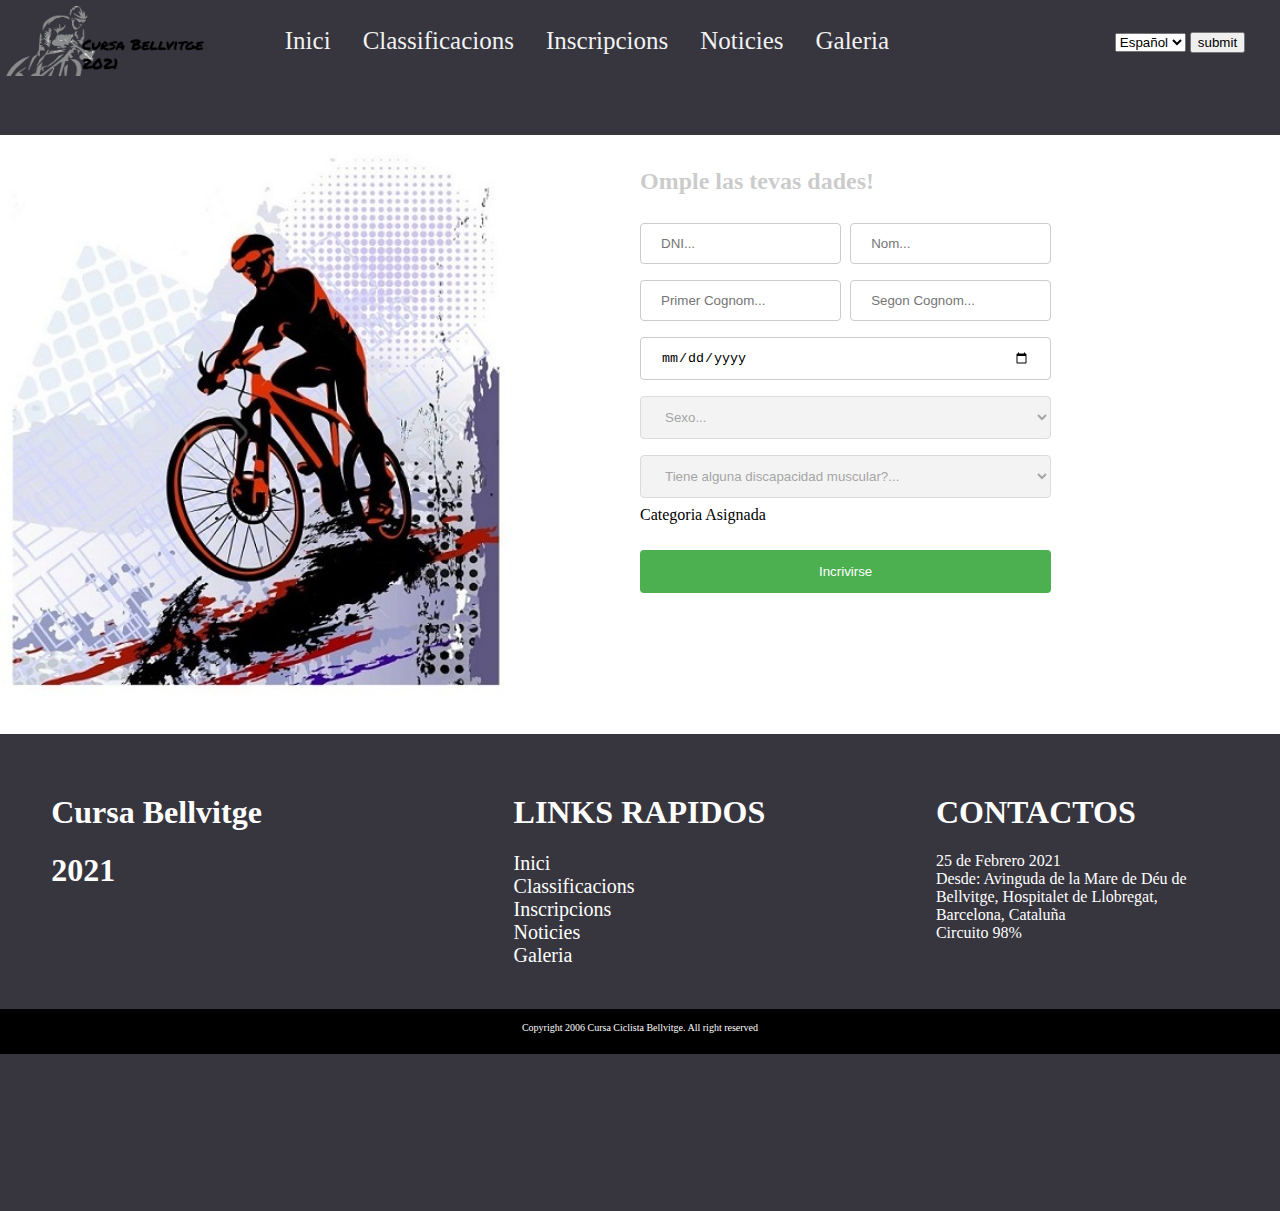
<file: view/inscripcion.html>
<!DOCTYPE html>
<html lang="en">

<head>
    <meta charset="UTF-8">
    <meta name="viewport" content="width=device-width, initial-scale=1">
    <link rel="stylesheet" href="../css/estilos.css">
    <link rel="stylesheet" href="https://cdnjs.cloudflare.com/ajax/libs/font-awesome/4.7.0/css/font-awesome.min.css">
    <link rel="icon" type="image/ico" href="../img/logo.ico">
    <script src="../js/validacion.js"></script>
    <title>Cursa bellvitge 2021</title>
</head>

<script>
    function myFunction() {
        var x = document.getElementById("myTopnav");
        if (x.className === "topnav") {
            x.className += " responsive";
        } else {
            x.className = "topnav";
        }
    }
</script>

<body>

    <div class="topnav" id="myTopnav">

        <div class="icono">
            <img src="../img/logotipo.png">
        </div>

        <a style="margin-left: 5%;" href="../index.html" class="active">Inici</a>
        <a href="classificacions.html">Classificacions</a>
        <a href="inscripcion.html">Inscripcions</a>
        <a href="noticies.html">Noticies</a>
        <a href="galeria.html">Galeria</a>
        <a href="javascript:void(0);" class="icon" onclick="myFunction()">
            <i class="fa fa-bars"></i>
        </a>


        <div class="idioma">
            <form action="" method="POST">
                <select name="idioma" id="idioma">
                    <option value="esp">Español</option>
                    <option value="ing">Ingles</option>
                </select>
                <input type="submit" value="submit">
            </form>
        </div>

    </div>

    <div class="entrada2">

        <img class="portada" src="../img/Portada2.jpg">

        <div class="form_inscrip">
            <h2 style="opacity: 0.2;">Omple las tevas dades!</h2>
            <form action="../model/inscrivir.php" method="POST" onsubmit="return validacionForm()">
                <input style="margin-right: 5px; width: 45%;" type="text" id="dni" class="validar" name="dni" placeholder="DNI...">

                <input style="width: 45%;" type="text" id="nom" class="validar" name="nom" placeholder="Nom..."><br>

                <input style="margin-right: 5px; width: 45%;" type="text" id="cognom1" class="validar" name="cognom1" placeholder="Primer Cognom...">

                <input style="width: 45%;" type="text" id="cognom2" class="validar" name="cognom2" placeholder="Segon Cognom..."><br>

                <input type="date" id="data_naix" class="validar" name="data_naix" placeholder="Fecha Nacimento..."><br>

                <select name="sexe" id="sexe" class="validar" disabled>
                    <option disabled selected value="">Sexo...</option>
                    <option value="Masculino">Hombre</option>
                    <option value="Femenino">Mujer</option>
                </select><br>

                <select name="invalidez" id="invalidez" class="validar" disabled>
                    <option disabled selected value="">Tiene alguna discapacidad muscular?...</option>
                    <option value="Si">Si</option>
                    <option value="No">No</option>
                </select><br>
                <label for="categoria">Categoria Asignada</label><br>
                <label for="categoria" id="mensaje_cat"></label>
                <input type="hidden" name="categoria" id="categoria" class="validar"><br>

                <input type="submit" id="error" value="Incrivirse">
            </form>

            <div id="mensaje" class="mensaje"></div>

        </div>


    </div>

    <footer>
        <div class="auto_presentacion">
            <h1>Cursa Bellvitge</h1>
            <h1>2021</h1>
        </div>
        <div class="footer_nav">
            <ul>
                <li>
                    <h1>LINKS RAPIDOS</h1>
                </li>
                <li><a href="../index.html">Inici</a></li>
                <li><a href="classificacions.html">Classificacions</a></li>
                <li><a href="inscripcion.html">Inscripcions</a></li>
                <li><a href="noticies.html">Noticies</a></li>
                <li><a href="galeria.html">Galeria</a></li>
            </ul>
        </div>
        <div class="contactos">
            <ul>
                <li>
                    <h1>CONTACTOS</h1>
                </li>
                <li>25 de Febrero 2021</li>
                <li>Desde: Avinguda de la Mare de Déu de Bellvitge, Hospitalet de Llobregat, Barcelona, Cataluña</li>
                <li>Circuito 98%</li>
            </ul>
        </div>
        <div class="pie_final">Copyright 2006 Cursa Ciclista Bellvitge. All right reserved</div>
    </footer>
</body>

</html>
</file>
<file: css/estilos.css>
* {
    box-sizing: border-box;
}

html,
body {
    margin: 0;
    padding: 0;
}


/*barra de navegacion*/

.topnav {
    overflow: hidden;
    text-align: center;
    box-sizing: border-box;
    height: 15vh;
    background-color: rgb(55, 54, 63);
}

#buscador {
    float: inline-end;
}

.topnav a {
    float: left;
    display: block;
    color: #f2f2f2;
    text-align: center;
    margin-top: 1%;
    padding: 14px 16px;
    text-decoration: none;
    font-size: 25px;
}

.topnav a:hover {
    text-decoration: underline;
    color: white;
}

.topnav .icon {
    display: none;
}

.icono {
    position: relative;
    float: left;
    width: 16%;
    height: 70px;
}

.icono img {
    margin-top: 3%;
    margin-left: 3%;
    width: 100%;
    height: 70px;
}

.idioma {
    float: right;
    padding-top: 2.5%;
    width: 200px;
    height: 50px;
}


/*Paguina Inicio*/

.entrada1 {
    margin: 0;
    height: 92vh;
    background-image: url(../img/Portada1.jpg);
    background-repeat: no-repeat;
    background-position: center;
    background-size: cover;
    text-align: center;
}

.portada {
    padding-top: 60px;
}

.imagen {
    margin: auto;
}

.inscripcion {
    margin: auto;
    border-radius: 3%;
    width: 250px;
    height: 70px;
    border-color: white;
    border-collapse: unset;
    background: none;
}

.inscripcion a {
    text-decoration: none;
    color: white;
    font-size: 30px;
}

.reloj {
    width: 100%;
    height: 20vh;
    background-color: rgb(15, 194, 201);
}

.bienvenida {
    width: 100%;
    height: 50vh;
    background-color: rgb(15, 194, 201);
    background-image: url(../img/enlace_juego.JPG);
    background-repeat: no-repeat;
    background-position: center;
    background-size: auto;
    background-size: cover;
}

.bienvenida div {
    width: 50%;
    height: auto;
}


/*Paguina Inscripcion*/

.entrada2 {
    margin: 0;
    height: auto;
    margin-bottom: 5%;
    box-sizing: border-box;
    background-repeat: no-repeat;
    background-position: center;
    background-size: contain;
}

.portada {
    float: left;
    padding: 0;
    width: 40vw;
    margin: 0;
}

.form_inscrip {
    float: left;
    margin-left: 10%;
    width: auto;
    height: auto;
    padding-top: 1%;
}

.form_inscrip input[type=text],
.form_inscrip input[type=date],
.form_inscrip input[type=number],
.form_inscrip select {
    width: 92%;
    padding: 12px 20px;
    margin: 8px 0;
    display: inline-block;
    border: 1px solid #ccc;
    border-radius: 4px;
    box-sizing: border-box;
}

.form_inscrip input[type=submit] {
    width: 92%;
    background-color: #4CAF50;
    color: white;
    padding: 14px 20px;
    margin: 8px 0;
    border: none;
    border-radius: 4px;
    cursor: pointer;
}

.form_inscrip input[type=submit]:hover {
    background-color: #45a049;
}

.form_inscrip div {
    border-radius: 5px;
    background-color: #ffffff;
    padding: 20px;
}

.mensaje {
    display: none;
}


/*Footer*/

footer {
    float: left;
    width: 100%;
    height: 53vh;
    background-color: rgb(55, 54, 63);
    padding: 2;
    margin: 0;
    margin-top: 3%;
    text-align: center;
}

footer div {
    margin: 4%;
    margin-top: 2%;
    margin-bottom: 2%;
    padding-top: 1%;
    text-align: left;
    float: left;
    width: 25%;
    height: auto;
}

.auto_presentacion {
    color: white;
    margin-top: 2%;
    margin-bottom: 2%;
    padding-top: 1%;
}

.footer_nav li,
.contactos li {
    color: white;
    list-style: none;
}

.footer_nav a {
    color: white;
    font-size: 20px;
    text-decoration: none;
}

.pie_final {
    background-color: black;
    color: white;
    text-align: center;
    font-size: 10px;
    width: 100%;
    height: 5vh;
    margin: 0;
}

@media screen and (max-width: 600px) {
    .topnav a {
        display: none;
    }
    .topnav a.icon {
        float: right;
        display: block;
    }
}

@media screen and (max-width: 600px) {
    .topnav.responsive {
        position: relative;
    }
    .topnav.responsive a.icon {
        position: absolute;
        right: 0;
        top: 0;
    }
    .topnav.responsive a {
        float: none;
        display: block;
        text-align: left;
    }
}

@media screen and (max-width: 600px) {
    footer {
        float: left;
        width: 100%;
        height: auto;
        background-color: rgb(55, 54, 63);
        padding: 2;
        margin: 0;
        text-align: center;
    }
    footer div {
        margin: 4%;
        margin-top: 2%;
        margin-bottom: 2%;
        padding-top: 1%;
        text-align: left;
        float: left;
        width: 100%;
        height: auto;
    }
    .auto_presentacion {
        color: white;
        margin-top: 2%;
        margin-left: 13%;
        margin-bottom: 2%;
        padding-top: 1%;
    }
}
</file>
